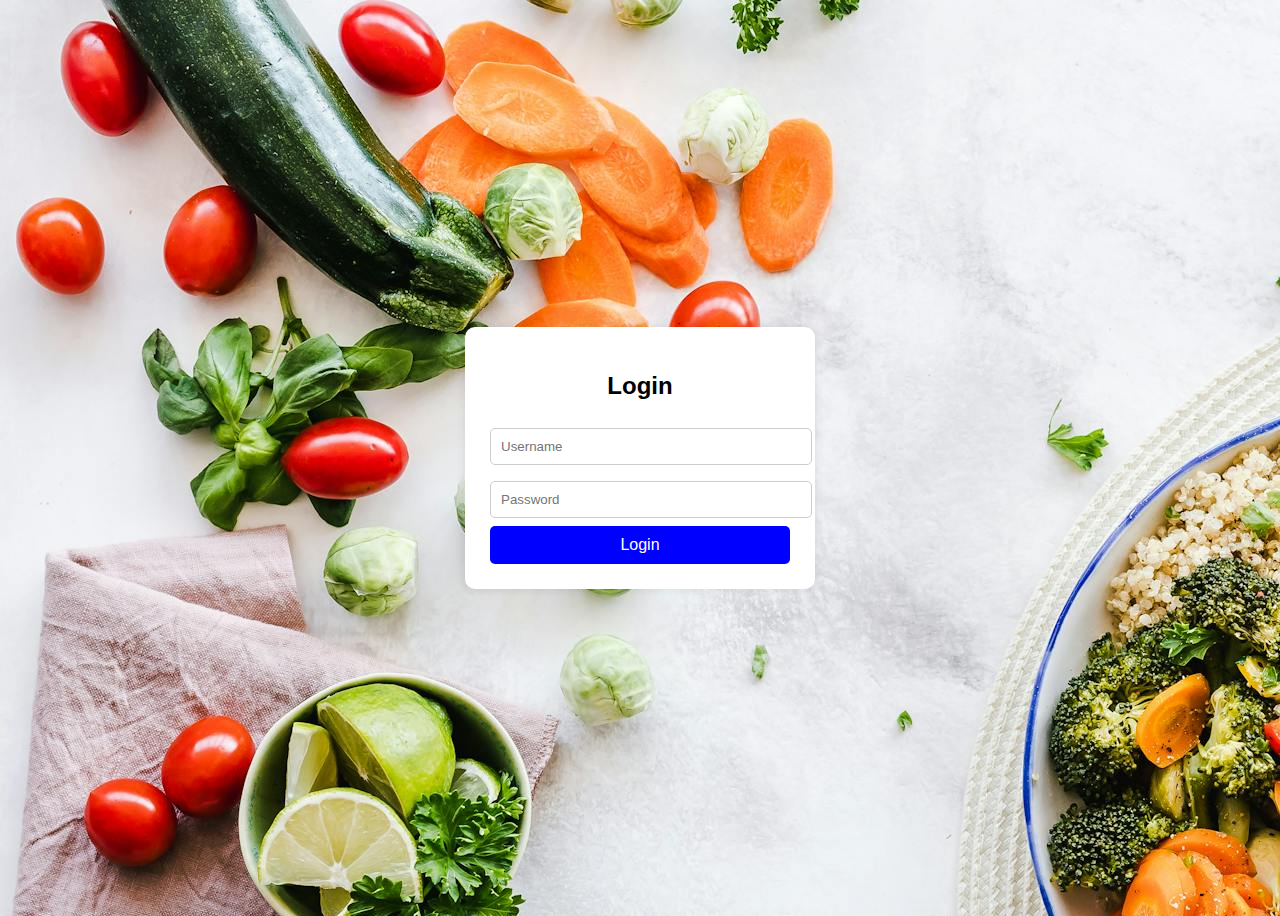
<file: index.html>
<!DOCTYPE html>
<html lang="en">
<head>
  <meta charset="UTF-8">
  <meta name="viewport" content="width=device-width, initial-scale=1.0">
  <title>Login Form</title>
  <style>
    body {
      font-family: Arial, sans-serif;
      background-image: url(./image/corusel.jpg);
      display: flex;
      justify-content: center;
      align-items: center;
      height: 100vh;
    }
    .login-box {
      background: white;
      padding: 25px;
      border-radius: 10px;
      box-shadow: 0 0 10px rgba(0,0,0,0.1);
      width: 300px;
    }
    h2 {
      text-align: center;
      margin-bottom: 20px;
    }
    input[type="text"],
    input[type="password"] {
      width: 100%;
      padding: 10px;
      margin: 8px 0;
      border: 1px solid #ccc;
      border-radius: 5px;
    }
    button {
      width: 100%;
      padding: 10px;
      background: blue;
      border: none;
      color: white;
      font-size: 16px;
      border-radius: 5px;
      cursor: pointer;
    }
    button:hover {
      background: #45a049;
    }
  </style>
</head>
<body>
  <div class="login-box">
    <h2>Login</h2>
    <form id="loginForm">
      <input type="text" id="username" placeholder="Username" required>
      <input type="password" id="password" placeholder="Password" required>
      <button type="submit">Login</button>
    </form>
  </div>

  <script>
    document.getElementById("loginForm").addEventListener("submit", function(event) {
      event.preventDefault();

      const username = document.getElementById("username").value;
      const password = document.getElementById("password").value;

    
      if (username=="admin" && password=="admin@123") {
        alert("🎉 You have successfully logged in!");
    
        window.location.href = "./new.html";
      } else {
        alert(" Invalid username or password. Please try again.");
      }
    });
  </script>
</body>
</html>
</file>
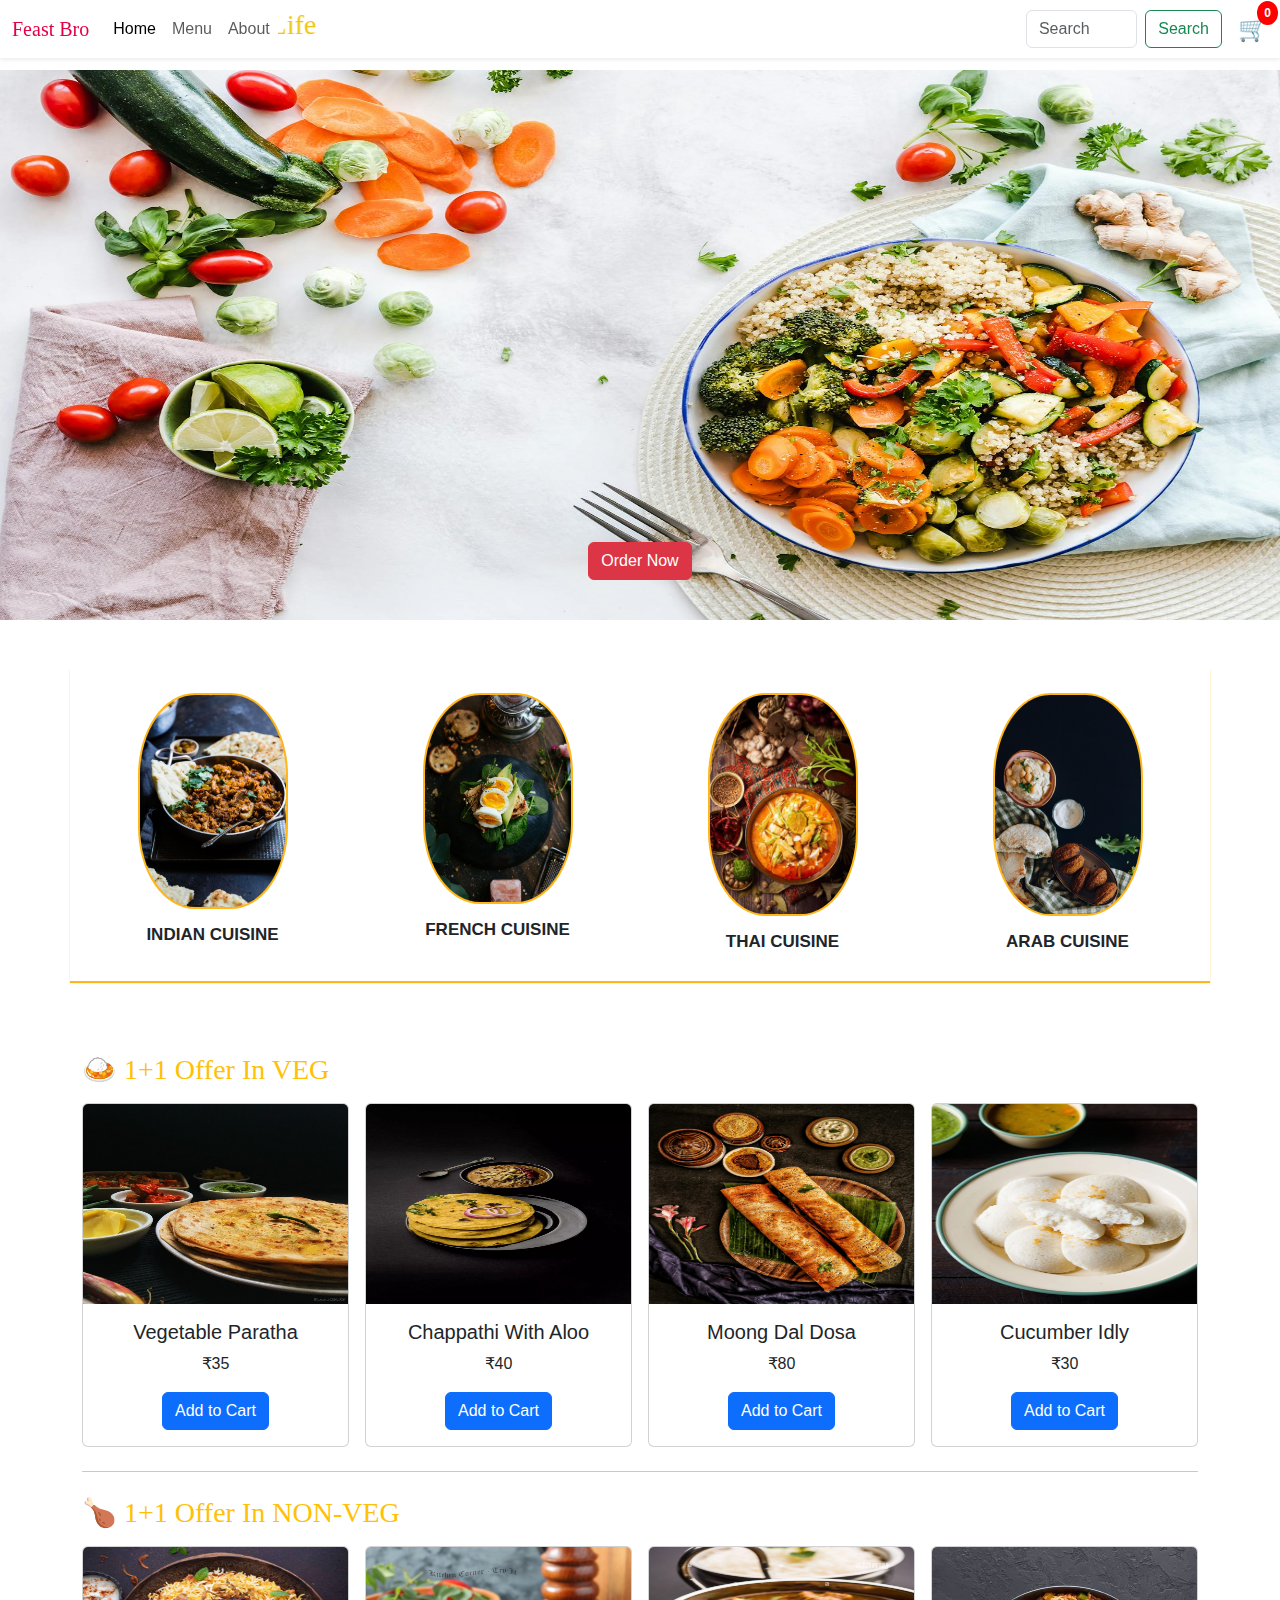
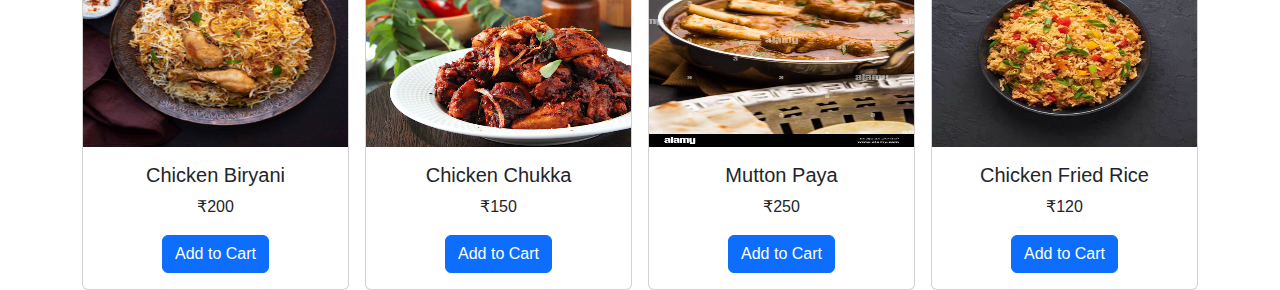
<file: new.html>
<!DOCTYPE html>
<html lang="en">
<head>
  <meta charset="UTF-8">
  <title>Feast Bro | Add to Cart</title>
  <link href="https://cdn.jsdelivr.net/npm/bootstrap@5.3.2/dist/css/bootstrap.min.css" rel="stylesheet">
  <script src="https://cdn.jsdelivr.net/npm/bootstrap@5.3.2/dist/js/bootstrap.bundle.min.js"></script>

  <link rel="stylesheet" href="style.css">

  <style>
    body {
      font-family: Arial, sans-serif;
      padding-top: 70px; /* space for navbar */
    }

    /* --- Cart Icon (Top Right in Navbar) --- */
    .cart-icon {
      position: relative;
      cursor: pointer;
      font-size: 24px;
    }

    .cart-count {
      position: absolute;
      top: -10px;
      right: -10px;
      background-color: red;
      color: white;
      border-radius: 50%;
      padding: 3px 7px;
      font-size: 12px;
      font-weight: bold;
    }

    /* --- Cart Panel --- */
    .cart-panel {
      display: none;
      position: fixed;
      top: 80px;
      right: 20px;
      width: 320px;
      background: #fff;
      border: 1px solid #ccc;
      border-radius: 10px;
      box-shadow: 0 4px 15px rgba(0, 0, 0, 0.2);
      padding: 15px;
      z-index: 1000;
    }

    .cart-panel h5 {
      text-align: center;
      margin-bottom: 10px;
    }

    .cart-item {
      display: flex;
      justify-content: space-between;
      border-bottom: 1px solid #eee;
      padding: 5px 0;
    }

    .cart-total {
      text-align: right;
      font-weight: bold;
      margin-top: 10px;
    }

    /* --- Popup (Toast Message) --- */
    .popup {
      visibility: hidden;
      min-width: 250px;
      background-color: #333;
      color: #fff;
      text-align: center;
      border-radius: 4px;
      padding: 10px;
      position: fixed;
      top: 20px;
      right: 50%;
      transform: translateX(50%);
      z-index: 2000;
      opacity: 0;
      transition: opacity 0.5s, visibility 0.5s;
    }

    .popup.show {
      visibility: visible;
      opacity: 1;
    }

    .overlay {
      display: none;
      position: fixed;
      top: 0;
      left: 0;
      width: 100%;
      height: 100%;
      background: rgba(0,0,0,0.2);
      z-index: 500;
    }
  </style>
</head>
<body>

  <!-- Navbar -->
  <nav class="navbar navbar-expand-lg bg-white fixed-top shadow-sm">
    <div class="container-fluid">
      <a class="navbar-brand" href="#" style="color: #E50046; font-family: Niconne, cursive;">Feast Bro</a>
      <button class="navbar-toggler" type="button" data-bs-toggle="collapse" data-bs-target="#navbarSupportedContent">
        <span class="navbar-toggler-icon"></span>
      </button>

      <div class="collapse navbar-collapse" id="navbarSupportedContent">
        <ul class="navbar-nav me-auto mb-2 mb-lg-0">
          <li class="nav-item"><a class="nav-link active" href="#">Home</a></li>
          <li class="nav-item"><a class="nav-link" href="#">Menu</a></li>
          <li class="nav-item"><a class="nav-link" href="#">About</a></li>
        </ul>
  <marquee behavior="slide" direction="right" scrollamount="30" style="padding-left: 80px;">
        <h3 style="color: #F1C40F;padding-right: 330px;">Good food For Happy Life </h3>
      </marquee>
        <form class="d-flex me-3" role="search">
          <input class="form-control me-2" type="search" placeholder="Search">
          <button class="btn btn-outline-success" type="submit">Search</button>
        </form>

        <!-- Cart Icon -->
        <div class="cart-icon" onclick="toggleCartPanel()">
          🛒
          <span id="cart-count" class="cart-count">0</span>
          </div>
      </div>
    </div>
  </nav>

  <!-- Cart Panel -->
  <div id="cart-panel" class="cart-panel">
    <h5>Your Cart</h5>
    <div id="cart-items"></div>
    <div class="cart-total">Total: ₹<span id="cart-total">0.00</span></div>
  </div>
  <div id="overlay" class="overlay" onclick="toggleCartPanel()"></div>

  <!-- Toast Popup -->
  <div id="popup" class="popup"></div>

<div class="carousel-inner">
    <div class="carousel-item active">
      <img src="./image/corusel.jpg" height="550px" class="d-block w-100" alt="...">
      <div class="carousel-caption d-none d-md-block">
        <a class="btn signin btn-danger" href="menu.html">Order Now</a>

      </div>
    </div>
  </div>
  <br><br>

 <div class="container">
    <div class="row winrow">
      <div class="col-md-3 col-lg-3 col-6">
        <div class="card align-items-center">
          <img src="./image/In cuisine.jpg" class="card-img-top" style="width: 150px;" alt="">
          <div class="card-body text-center">
            <h3 class="card-title">INDIAN CUISINE</h3>
            <p class="card-text"></p>
          </div>
        </div>
      </div>
      <div class="col-md-3 col-lg-3 col-6">
        <div class="card align-items-center">
          <img src="./image/Fr cuisine.jpg" class="card-img-top" style="width: 150px;" alt="">
          <div class="card-body text-center">
            <h3 class="card-title">FRENCH CUISINE</h3>
            <p class="card-text"></p>
          </div>
        </div>
      </div>
      <div class="col-md-3 col-lg-3 col-6">
        <div class="card align-items-center">
          <img src="./image/th cuisine.jpg" class="card-img-top" style="width: 150px;" alt="">
          <div class="card-body text-center">
            <h3 class="card-title">THAI CUISINE</h3>
            <p class="card-text"></p>
          </div>
        </div>
      </div>
      <div class="col-md-3 col-lg-3 col-6">
        <div class="card align-items-center">
          <img src="./image/Ar cuisine.jpg" class="card-img-top" style="width: 150px;" alt="">
          <div class="card-body text-center">
            <h3 class="card-title">ARAB CUISINE</h3>
            <p class="card-text"></p>
          </div>
        </div>
      </div>
    </div>
  </div> <br><br>

  <!-- Product Section -->
  <div class="container mt-4">
    <h3 class="text-warning mb-3">🍛 1+1 Offer In VEG</h3>
    <div class="row g-3">
      <div class="col-md-3 col-6">
        <div class="card">
          <img src="./image/aloo parotta.jpg" class="card-img-top" height="200px" alt="">
          <div class="card-body text-center">
            <h5>Vegetable Paratha</h5>
            <p>₹35</p>
            <button class="btn btn-primary" onclick="addToCart('Vegetable Paratha', 35)">Add to Cart</button>
          </div>
        </div>
      </div>

      <div class="col-md-3 col-6">
        <div class="card">
          <img src="./image/chappati.jpg" class="card-img-top" height="200px" alt="">
          <div class="card-body text-center">
            <h5>Chappathi With Aloo</h5>
            <p>₹40</p>
            <button class="btn btn-primary" onclick="addToCart('Chappathi With Aloo', 40)">Add to Cart</button>
          </div>
        </div>
      </div>

      <div class="col-md-3 col-6">
        <div class="card">
          <img src="./image/dosa image.jpg" class="card-img-top" height="200px" alt="">
          <div class="card-body text-center">
            <h5>Moong Dal Dosa</h5>
            <p>₹80</p>
            <button class="btn btn-primary" onclick="addToCart('Moong Dal Dosa', 80)">Add to Cart</button>
          </div>
        </div>
      </div>

      <div class="col-md-3 col-6">
        <div class="card">
          <img src="./image/idly image.webp" class="card-img-top" height="200px" alt="">
          <div class="card-body text-center">
            <h5>Cucumber Idly</h5>
            <p>₹30</p>
            <button class="btn btn-primary" onclick="addToCart('Cucumber Idly', 30)">Add to Cart</button>
          </div>
        </div>
      </div>
    </div>

    <hr class="my-4">

    <h3 class="text-warning mb-3">🍗 1+1 Offer In NON-VEG</h3>
    <div class="row g-3">
      <div class="col-md-3 col-6">
        <div class="card">
          <img src="./image/Chicken-Biryani-Recipe.jpg" class="card-img-top" height="200px" alt="">
          <div class="card-body text-center">
            <h5>Chicken Biryani</h5>
            <p>₹200</p>
            <button class="btn btn-primary" onclick="addToCart('Chicken Biryani', 200)">Add to Cart</button>
          </div>
        </div>
      </div>

      <div class="col-md-3 col-6">
        <div class="card">
          <img src="./image/chicken chukka 15.JPG" class="card-img-top" height="200px" alt="">
          <div class="card-body text-center">
            <h5>Chicken Chukka</h5>
            <p>₹150</p>
            <button class="btn btn-primary" onclick="addToCart('Chicken Chukka', 150)">Add to Cart</button>
          </div>
        </div>
      </div>

      <div class="col-md-3 col-6">
        <div class="card">
          <img src="./image/mutton paya.jpg" class="card-img-top" height="200px" alt="">
          <div class="card-body text-center">
            <h5>Mutton Paya</h5>
            <p>₹250</p>
            <button class="btn btn-primary" onclick="addToCart('Mutton Paya', 250)">Add to Cart</button>
          </div>
        </div>
      </div>

      <div class="col-md-3 col-6">
        <div class="card">
          <img src="./image/fried rice.jpg" class="card-img-top" height="200px" alt="">
          <div class="card-body text-center">
            <h5>Chicken Fried Rice</h5>
            <p>₹120</p>
            <button class="btn btn-primary" onclick="addToCart('Chicken Fried Rice', 120)">Add to Cart</button>
          </div>
        </div>
      </div>
    </div>
  </div>
  <!-- Address Form Popup -->



  <!-- Scripts -->
  <script>
    let cart = [];

    function addToCart(name, price) {
      const existing = cart.find(item => item.name === name);
      if (existing) {
        existing.qty++;
      } else {
        cart.push({ name, price, qty: 1 });
      }

      updateCart();
      showPopup(`${name} added to cart`);
    }

    function updateCart() {
      const cartItemsDiv = document.getElementById('cart-items');
      const cartTotalSpan = document.getElementById('cart-total');
      const cartCountSpan = document.getElementById('cart-count');
      cartItemsDiv.innerHTML = "";

      let total = 0, totalItems = 0;
      cart.forEach(item => {
        const div = document.createElement('div');
        div.classList.add('cart-item');
        div.innerHTML = `
          <span>${item.name} (x${item.qty})</span>
          <span>₹${(item.price * item.qty).toFixed(2)}</span>
        `;
        cartItemsDiv.appendChild(div);
        total += item.price * item.qty;
        totalItems += item.qty;
        
      });

      cartTotalSpan.textContent = total.toFixed(2);
      cartCountSpan.textContent = totalItems;
    }

    function showPopup(message) {
      const popup = document.getElementById('popup');
      popup.textContent = message;
      popup.classList.add('show');
      setTimeout(() => popup.classList.remove('show'), 1500);
    }

    function toggleCartPanel() {
      const panel = document.getElementById('cart-panel');
      const overlay = document.getElementById('overlay');
      if (panel.style.display === "block") {
        panel.style.display = "none";
        overlay.style.display = "none";
      } else {
        panel.style.display = "block";
        overlay.style.display = "block";
      }
      
    }
    

    // ------------------ CHECKOUT SYSTEM ------------------
 function showAddressForm() {
      document.getElementById("cart-panel").style.display = "none";
      document.getElementById("addressForm").style.display = "block";
    }

    function placeOrder() {
      const address = document.getElementById("addressInput").value.trim();

      if (address === "") {
        alert("Please enter your address");
        return;
      }

      document.getElementById("addressForm").style.display = "none";
      document.getElementById("orderMessage").style.display = "block";

      startTimer(30 * 60);
    }

    function startTimer(totalSeconds) {
      const timerElement = document.getElementById("timer");

      const interval = setInterval(() => {
        let min = Math.floor(totalSeconds / 60);
        let sec = totalSeconds % 60;

        timerElement.textContent =
          `${String(min).padStart(2, '0')}:${String(sec).padStart(2, '0')}`;

        if (totalSeconds <= 0) {
          clearInterval(interval);
          timerElement.textContent = "Delivered!";
        }

        totalSeconds--;
      }, 1000);
    }

   </script>
<div id="addressForm" class="cart-panel" style="display:none;">
  <h5>Enter Delivery Address</h5>
  <input id="addressInput" type="text" class="form-control" placeholder="Your Address">
  <button class="btn btn-primary w-100 mt-3" onclick="placeOrder()">Submit</button>
</div>

<!-- Order Placed Message -->
<div id="orderMessage" class="cart-panel" style="display:none;">
  <h5>Order Placed Successfully!</h5>
  <p>Your order will be delivered in <span id="timer">30:00</span></p>
</div>
</body>
</html>
</file>
<file: style.css>
.blink {
    animation: blinker 1.5s linear infinite;
    color: #E50046;
}
@keyframes blinker{
    50%{
        opacity: 50%;
    }
}
#corousel{
    position: absolute;
    

}
#order{
    position: relative;
    padding-top: 200px;
}
.shortcut {
    display: flex;
    flex-flow: row wrap;
    justify-content: center;
    gap: 40px;
}
.shortcutmenu {
    width: 250px;
    background: url(./image/menu.jpg);
    background-size: cover;
    background-position: center;
    height: 150px;
}
.shortcutvision {
    width: 250px;
    background: url(./image/our\ vision.jpg);
    background-size: cover;
    background-position: center;
    height: 150px;
}
.shortcutcontact {
    width: 250px;
    background: url(./image/contact\ us.jpg);
    background-size: cover;
    height: 150px;
}
.shortcut div h3 {
    margin-left: 130px;
    width: 120px;
    /* color: white; */
    font-weight: 600;
    border-radius: 0px 0px 0px 0px;
    font-size: 15px;
    border: none;
    /* background: linear-gradient(90deg, rgb(253, 61, 2) 1%, rgb(248, 50, 1)51%, rgb(255, 40, 2) 100%); */
}
.shortcut div {
    /* border-radius: 0px 43px 0px 0px; */
   
    border-radius: 3px;
    text-align: center;
    transition: 0.4s;
}
.shortcut div:hover {
    transition: 0.3s;
    transform: scale(1.06,1.06);
}

.winrow {
    background-color: white;
    box-shadow: 0px 2px 1px rgb(255, 182, 24);
}
.winrow .card {
    border: none;
    padding-top: 10px;
    padding-bottom: 5px;
}
.winrow .card-title {
    font-size: 17px;
    font-family: "Amaranth", sans-serif;
    font-weight: 700;
    font-style: normal;
}
.winrow .card-text {
    font-size: 15px;
}
.winrow .card-img-top {
    padding: 2px;
    margin-top: 15px;
    background-color: rgb(255, 182, 24);
    border-radius: 38%;
}
.winrow div:hover{
    
        transition: 0.3s;
        transform: scale(1.06,1.06);
       
}
h3{
    font-family: Niconne, cursive;
}
.homemenu div:hover {
    transition: 0.3s;
    transform: scale(1.06,1.06);
}
  .product {
      border: 1px solid #ccc;
      padding: 10px;
      margin-bottom: 10px;
      border-radius: 8px;
      width: 250px;
    }
    button {
      background-color: #28a745;
      color: white;
      border: none;
      padding: 8px 12px;
      border-radius: 5px;
      cursor: pointer;
    }
    button:hover {
      background-color: #218838;
    }
.bbklink a{
    text-decoration: none;
    color: black;
    font-style: italic;
    line-height: 12px;
}
.col-lg-4{
    margin-left: 100px;
}
    .socialmedia a{
        text-decoration: none;
        color: rgb(77, 222, 77);
    
    }
    .copyright p{
        text-align: center;
    }
    .address{
        font-style: italic;
        line-height: 15px;

    }
</file>
